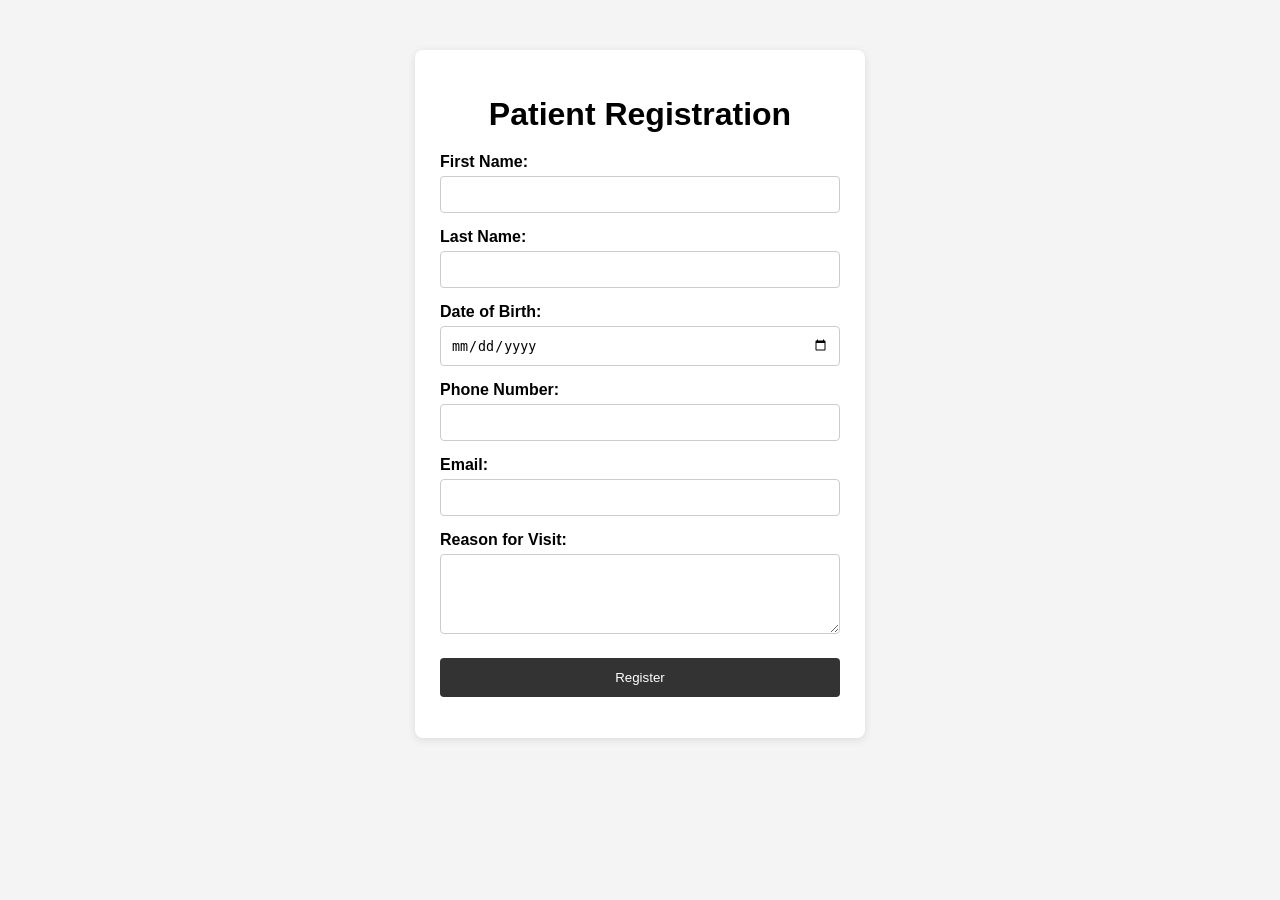
<file: index.html>
<!DOCTYPE html>
<html lang="en">

<head>
    <meta charset="UTF-8">
    <meta name="viewport" content="width=device-width, initial-scale=1.0">

    <title>Clinic Registration</title>

    <link rel="stylesheet" href="style.css">
</head>

<body>

    <div class="container">

        <h1>Patient Registration</h1>

        <form id="registrationForm">

            <label for="firstName">First Name:</label>
            <input type="text" id="firstName">

            <label for="lastName">Last Name:</label>
            <input type="text" id="lastName">

            <label for="dob">Date of Birth:</label>
            <input type="date" id="dob">

            <label for="phone">Phone Number:</label>
            <input type="tel" id="phone">

            <label for="email">Email:</label>
            <input type="email" id="email">

            <label for="reason">Reason for Visit:</label>
            <textarea id="reason"></textarea>

            <button type="submit">Register</button>

        </form>

        <p id="message"></p>

    </div>

    <script src="script.js"></script>

</body>

</html>
</file>
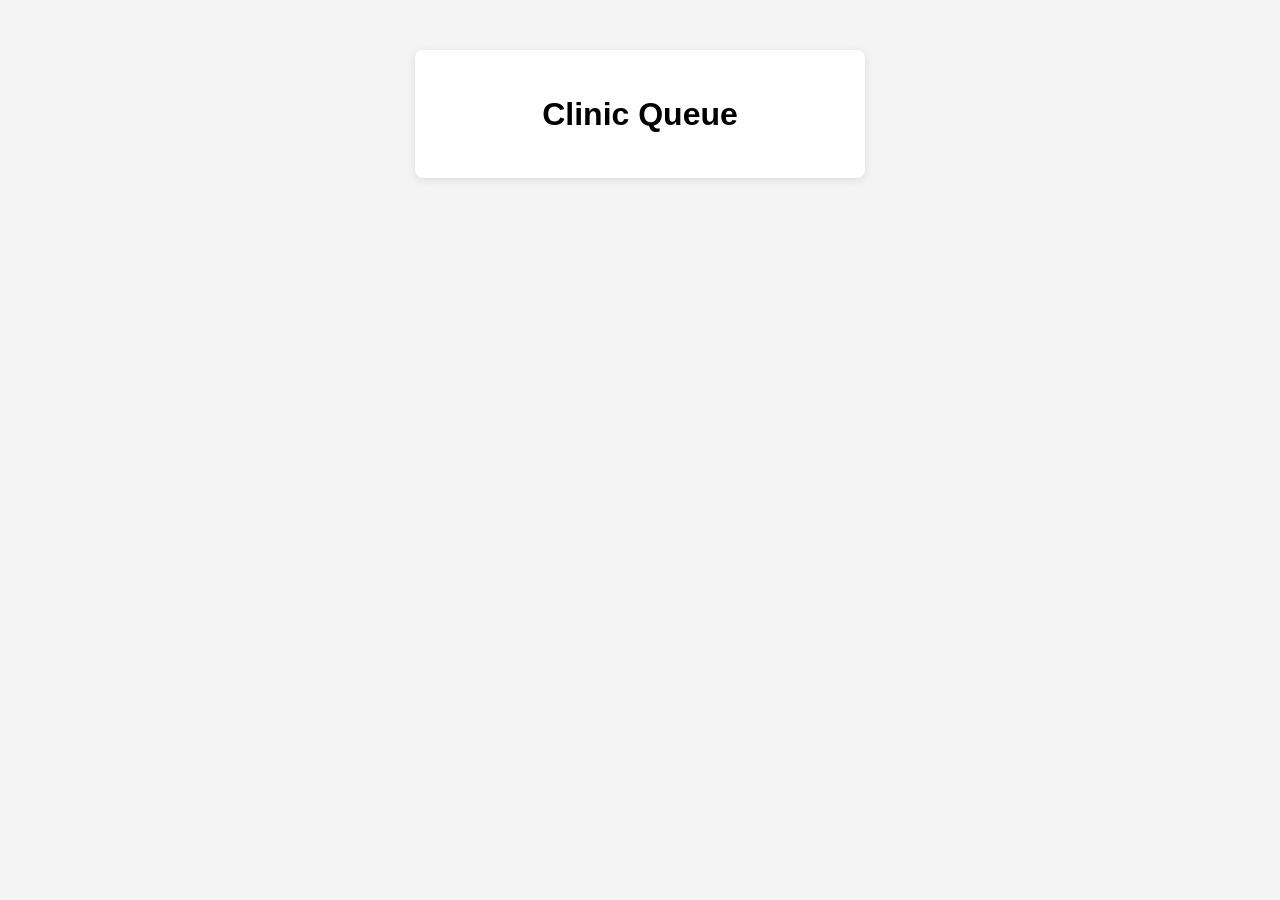
<file: queue.html>
<!DOCTYPE html>
<html lang="en">

<head>
    <meta charset="UTF-8">
    <meta name="viewport" content="width=device-width, initial-scale=1.0">

    <title>Clinic Queue</title>

    <link rel="stylesheet" href="style.css">
</head>

<body>

    <div class="container">

        <h1>Clinic Queue</h1>

        <h2 id="queueNumber"></h2>

        <p id="patientName"></p>

        <p id="joinTime"></p>

        <p id="status"></p>

    </div>

    <script>

        const patient =
            JSON.parse(localStorage.getItem("currentPatient"));

        if (patient) {

            document.getElementById("queueNumber").textContent =
                "Queue Number: " + patient.queueNumber;

            document.getElementById("patientName").textContent =
                "Patient: " +
                patient.firstName +
                " " +
                patient.lastName;

            document.getElementById("joinTime").textContent =
                "Joined Queue: " +
                patient.joinedTime;

            document.getElementById("status").textContent =
                "Status: " +
                patient.status;
        }

    </script>

</body>

</html>
</file>
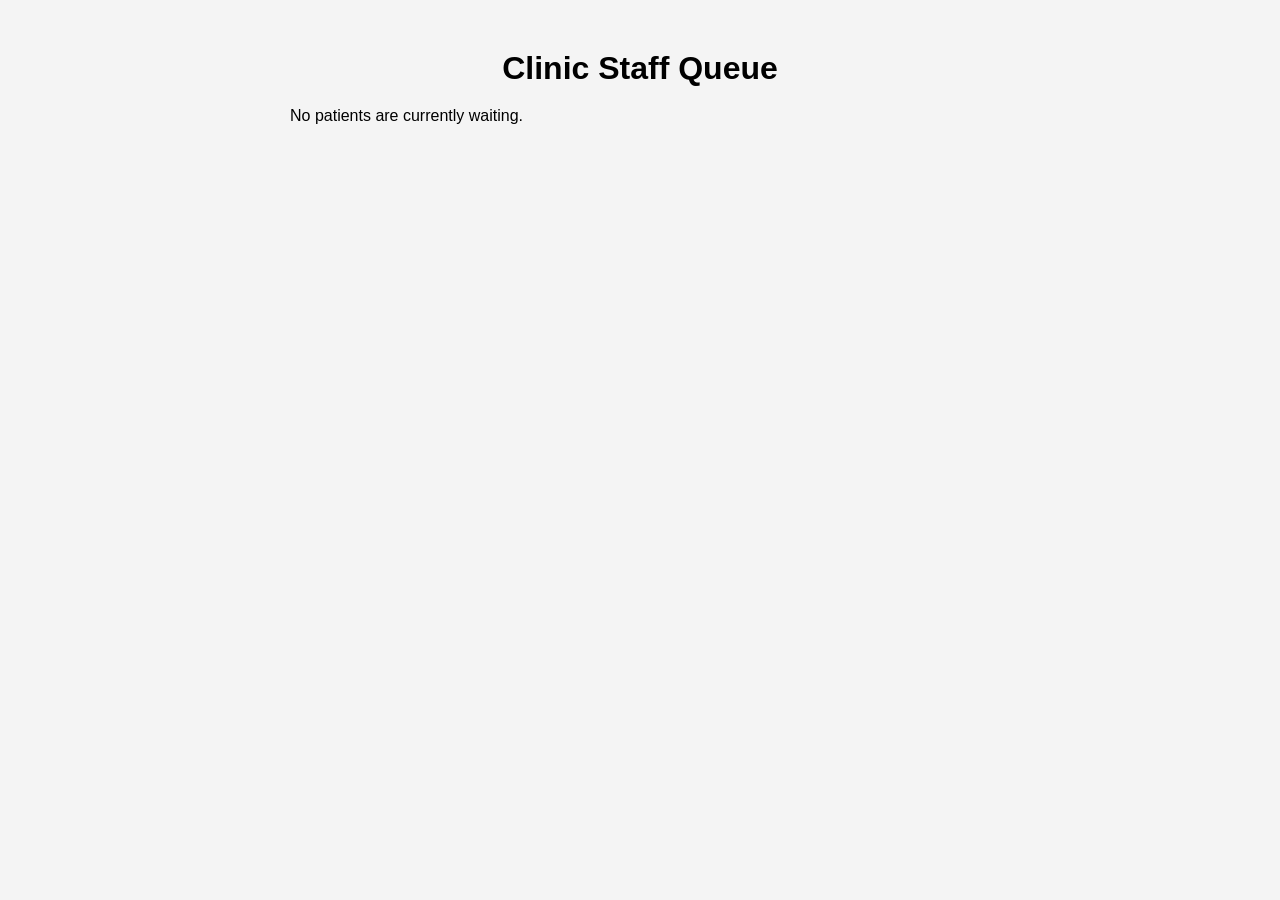
<file: staff.html>
<!DOCTYPE html>
<html lang="en">

<head>
    <meta charset="UTF-8">
    <meta name="viewport" content="width=device-width, initial-scale=1.0">

    <title>Staff Queue</title>

    <link rel="stylesheet" href="style.css">
</head>

<body>

    <div class="staff-container">

        <h1>Clinic Staff Queue</h1>

        <div id="queueList"></div>

    </div>

    <script>

        function getUrgencyValue(urgency) {
            if (urgency === "High") {
                return 3;
            }

            if (urgency === "Medium") {
                return 2;
            }
            return 1;
        }

        function sortQueue(queue) {

            queue.sort(function(a, b) {

                // First sort by urgency
                const urgencyDifference =
                    getUrgencyValue(b.urgency) -
                    getUrgencyValue(a.urgency);

                if (urgencyDifference !== 0) {
                    return urgencyDifference;
                }


                // If urgency is the same,
                // sort by arrival time
                return a.joinedTimestamp - b.joinedTimestamp;

            });

            return queue;
        }

        function displayQueue() {

            let activeQueue =
                JSON.parse(localStorage.getItem("activeQueue")) || [];

            // FEATURE 4:
            // Sort by urgency, then arrival time
            activeQueue = sortQueue(activeQueue);

            // Save sorted queue
            localStorage.setItem(
                "activeQueue",
                JSON.stringify(activeQueue)
            );

            const queueList =
                document.getElementById("queueList");

            queueList.innerHTML = "";

            if (activeQueue.length === 0) {

                queueList.innerHTML =
                    "<p>No patients are currently waiting.</p>";

                return;
            }

            activeQueue.forEach(function(patient, index) {

                const patientCard =
                    document.createElement("div");

                patientCard.className = "patient-card";

                patientCard.innerHTML = `

                    <h3>
                        Queue #${patient.queueNumber}
                    </h3>

                    <p>
                        <strong>Patient:</strong>
                        ${patient.firstName} ${patient.lastName}
                    </p>

                    <p>
                        <strong>Reason:</strong>
                        ${patient.reason}
                    </p>

                    <p>
                        <strong>Joined:</strong>
                        ${patient.joinedTime}
                    </p>

                    <p>
                        <strong>Status:</strong>
                        ${patient.status}
                    </p>

                    <p>
                        <strong>Urgency:</strong>
                        <span class="urgency">
                            ${patient.urgency}
                        </span>
                    </p>

                    <label>
                        Change Urgency:
                    </label>

                    <select
                        onchange="changeUrgency(${index}, this.value)"
                    >

                        <option
                            value="Low"
                            ${patient.urgency === "Low" ? "selected" : ""}
                        >
                            Low
                        </option>

                        <option
                            value="Medium"
                            ${patient.urgency === "Medium" ? "selected" : ""}
                        >
                            Medium
                        </option>

                        <option
                            value="High"
                            ${patient.urgency === "High" ? "selected" : ""}
                        >
                            High
                        </option>

                    </select>

                `;

                queueList.appendChild(patientCard);

            });

        }

        function changeUrgency(index, newUrgency) {

            let activeQueue =
                JSON.parse(localStorage.getItem("activeQueue")) || [];


            activeQueue[index].urgency = newUrgency;

            localStorage.setItem(
                "activeQueue",
                JSON.stringify(activeQueue)
            );

            // Re-display queue so it gets sorted again
            displayQueue();
        }

        displayQueue();

    </script>

</body>

</html>
</file>
<file: style.css>
body {
    font-family: Arial, sans-serif;
    background-color: #f4f4f4;
    margin: 0;
    padding: 0;
}

.container {
    width: 400px;
    margin: 50px auto;
    background-color: white;
    padding: 25px;
    border-radius: 8px;
    box-shadow: 0 2px 8px rgba(0, 0, 0, 0.1);
}

h1 {
    text-align: center;
    margin-bottom: 20px;
}

label {
    display: block;
    margin-top: 15px;
    margin-bottom: 5px;
    font-weight: bold;
}

input,
textarea {
    width: 100%;
    padding: 10px;
    box-sizing: border-box;
    border: 1px solid #ccc;
    border-radius: 4px;
}

textarea {
    height: 80px;
    resize: vertical;
}

button {
    width: 100%;
    margin-top: 20px;
    padding: 12px;
    cursor: pointer;
    border: none;
    border-radius: 4px;
    background-color: #333;
    color: white;
}

button:hover {
    background-color: #555;
}

#message {
    margin-top: 15px;
    text-align: center;
}
.staff-container {
    width: 700px;
    margin: 50px auto;
}

.patient-card {
    background-color: white;
    padding: 20px;
    margin-bottom: 15px;
    border-radius: 8px;
    box-shadow: 0 2px 8px rgba(0, 0, 0, 0.1);
}

.patient-card h3 {
    margin-top: 0;
}

.patient-card select {
    width: 150px;
    padding: 8px;
    margin-top: 5px;
}

.urgency {
    font-weight: bold;
}
</file>
